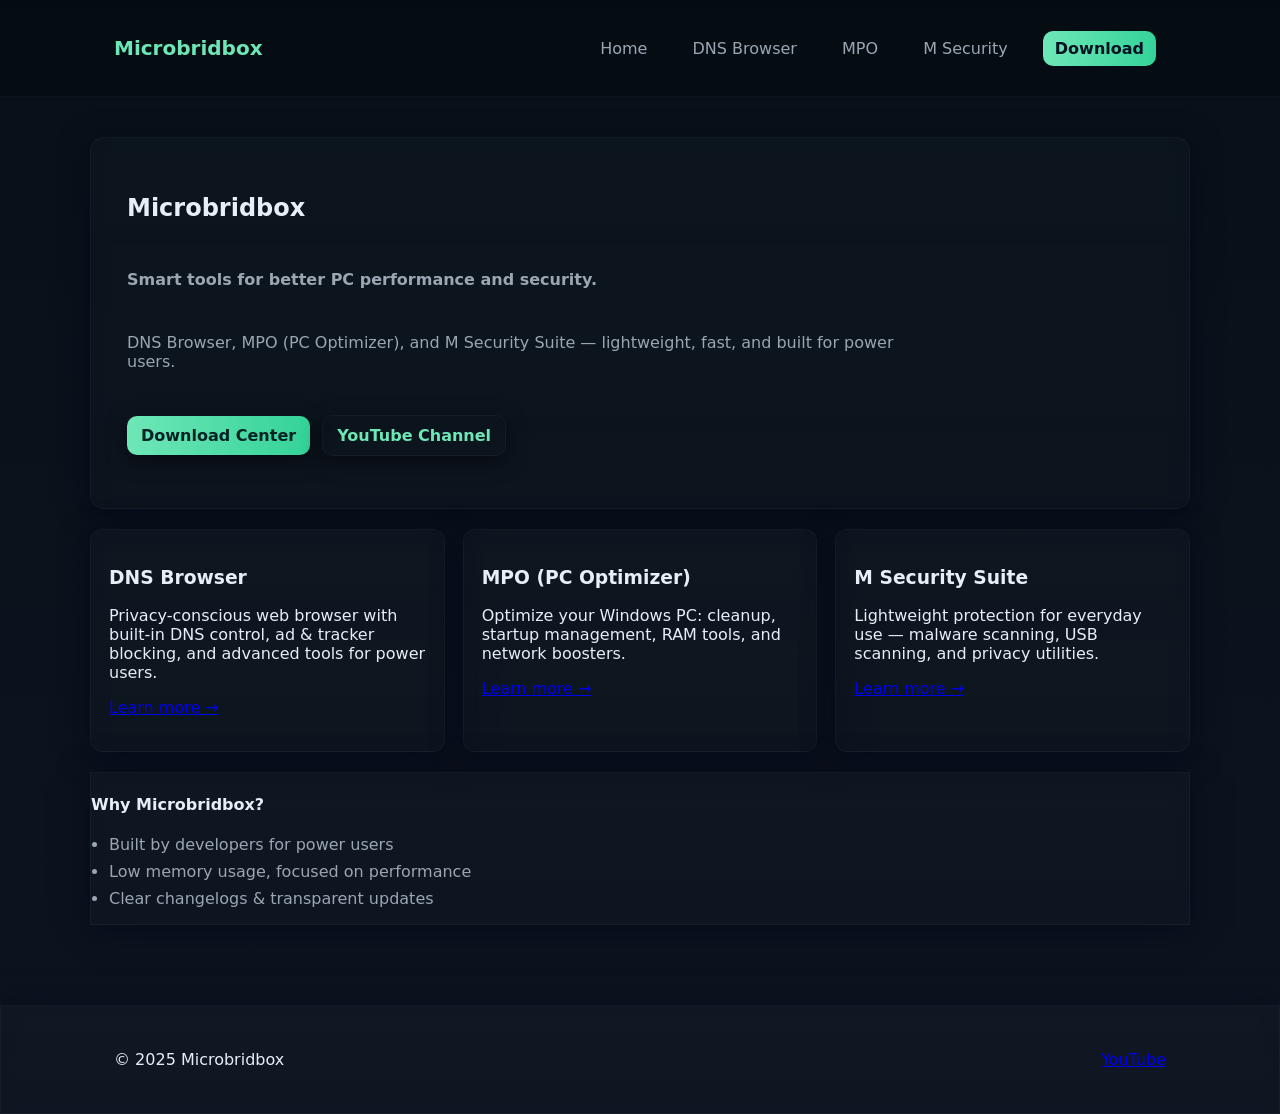
<file: index.html>
<!doctype html>
<html lang="en">
<head>
  <meta charset="utf-8" />
  <meta name="viewport" content="width=device-width,initial-scale=1" />
  <title>Microbridbox — Smart tools for PC performance & security</title>
  <link rel="stylesheet" href="style.css">
  <script defer src="script.js"></script>
</head>
<body class="dark">
  <header class="site-header">
    <div class="container header-inner">
      <a class="brand" href="index.html">Microbridbox</a>
      <nav class="nav">
        <a href="index.html">Home</a>
        <a href="dnsbrowser.html">DNS Browser</a>
        <a href="mpo.html">MPO</a>
        <a href="msecurity.html">M Security</a>
        <a href="downloads.html" class="cta">Download</a>
      </nav>
    </div>
  </header>

  <main class="container main-grid">
    <section class="hero glass">
      <h1>Microbridbox</h1>
      <p class="tagline">Smart tools for better PC performance and security.</p>
      <p class="lead">DNS Browser, MPO (PC Optimizer), and M Security Suite — lightweight, fast, and built for power users.</p>
      <p class="actions">
        <a class="btn" href="downloads.html">Download Center</a>
        <a class="btn ghost" href="https://www.youtube.com/@microbridbox" target="_blank" rel="noopener">YouTube Channel</a>
      </p>
    </section>

    <section class="products">
      <article class="card glass">
        <h3>DNS Browser</h3>
        <p>Privacy-conscious web browser with built-in DNS control, ad & tracker blocking, and advanced tools for power users.</p>
        <p><a href="dnsbrowser.html">Learn more →</a></p>
      </article>

      <article class="card glass">
        <h3>MPO (PC Optimizer)</h3>
        <p>Optimize your Windows PC: cleanup, startup management, RAM tools, and network boosters.</p>
        <p><a href="mpo.html">Learn more →</a></p>
      </article>

      <article class="card glass">
        <h3>M Security Suite</h3>
        <p>Lightweight protection for everyday use — malware scanning, USB scanning, and privacy utilities.</p>
        <p><a href="msecurity.html">Learn more →</a></p>
      </article>
    </section>

    <section class="glass quick-features">
      <h4>Why Microbridbox?</h4>
      <ul>
        <li>Built by developers for power users</li>
        <li>Low memory usage, focused on performance</li>
        <li>Clear changelogs & transparent updates</li>
      </ul>
    </section>
  </main>

  <footer class="site-footer glass">
    <div class="container footer-inner">
      <div>© 2025 Microbridbox</div>
      <div class="social">
        <a href="https://www.youtube.com/@microbridbox" target="_blank" rel="noopener">YouTube</a>
      </div>
    </div>
  </footer>
</body>
</html>
</file>
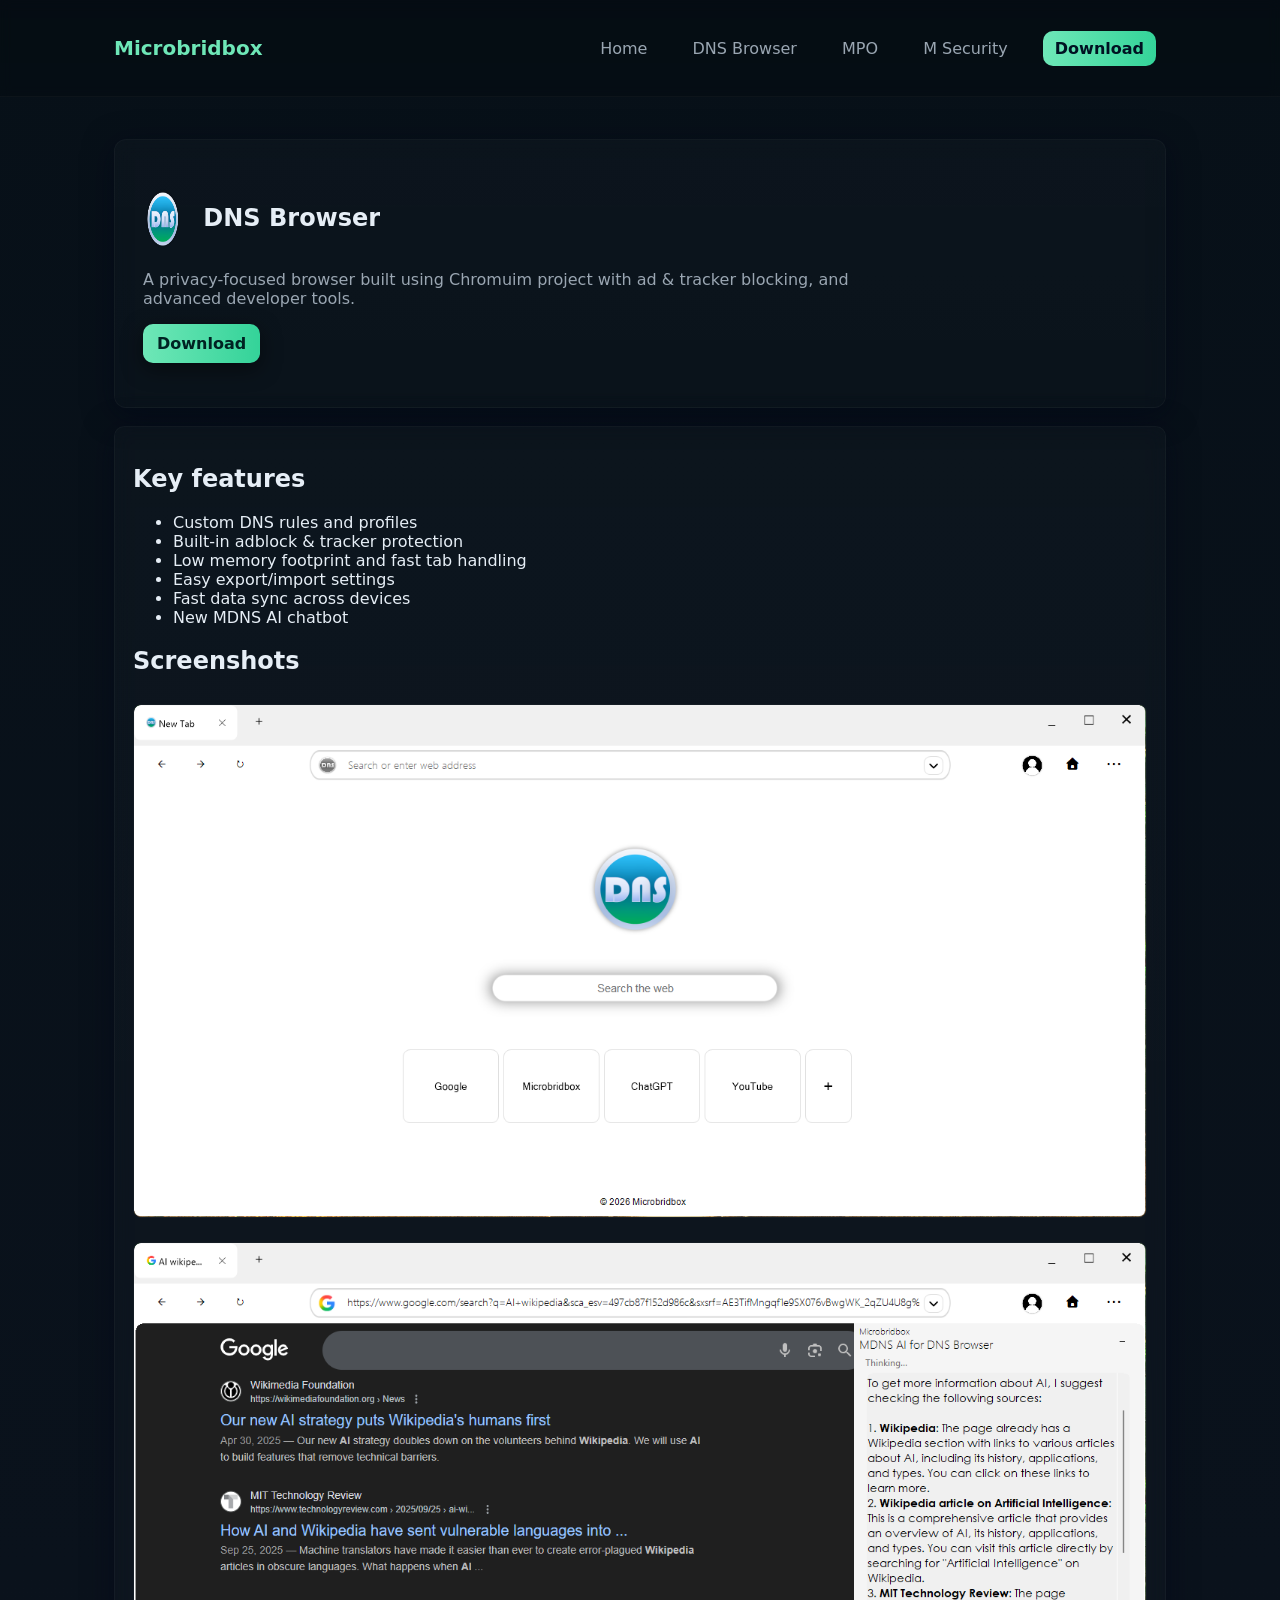
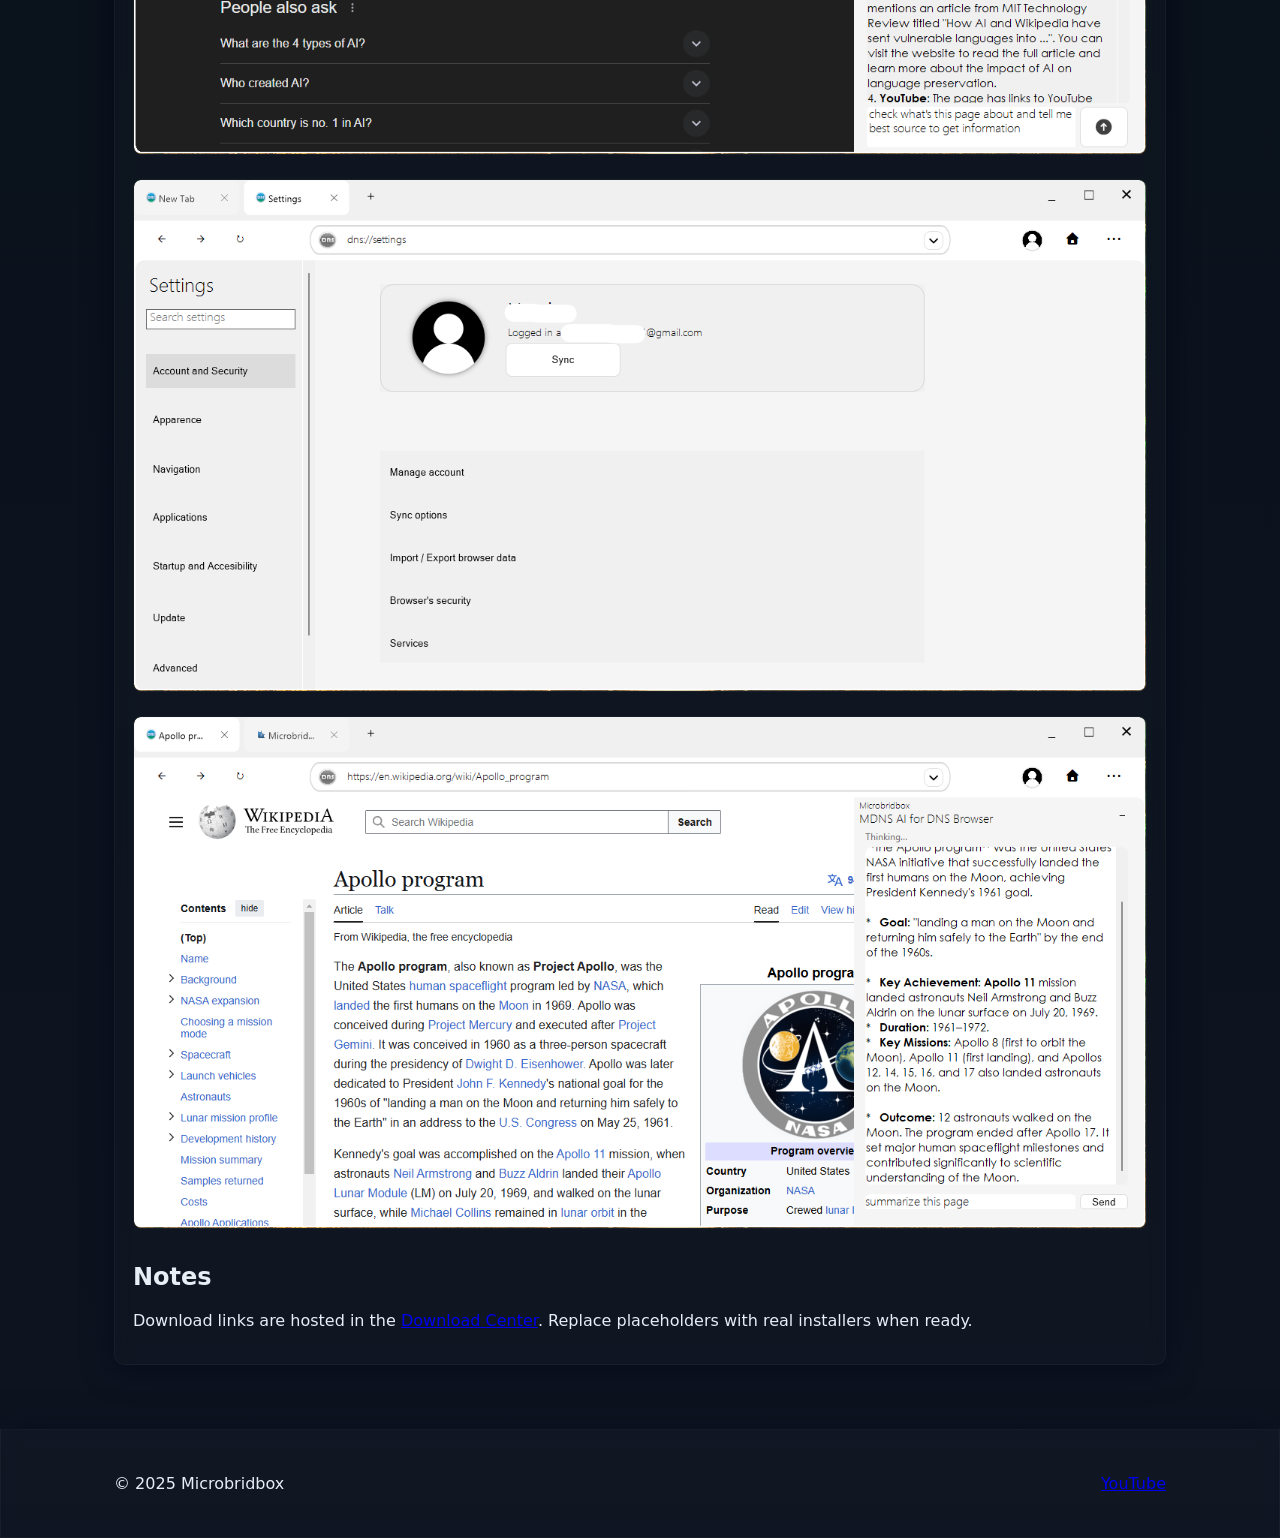
<file: dnsbrowser.html>
<!doctype html>
<html lang="en">
<head>
  <meta charset="utf-8" />
  <meta name="viewport" content="width=device-width,initial-scale=1" />
  <title>DNS Browser — Microbridbox</title>
  <link rel="stylesheet" href="style.css">
  <script defer src="script.js"></script>
</head>
<body class="dark">
  <header class="site-header">
    <div class="container header-inner">
      <a class="brand" href="index.html">Microbridbox</a>
      <nav class="nav">
        <a href="index.html">Home</a>
        <a href="dnsbrowser.html">DNS Browser</a>
        <a href="mpo.html">MPO</a>
        <a href="msecurity.html">M Security</a>
        <a href="downloads.html" class="cta">Download</a>
      </nav>
    </div>
  </header>

  <main class="container product-page">
    <section class="glass product-hero">
      <h1>
  <img src="assets/dnsbrowserlogo.png" alt="DNS Browser Icon" class="app-icon">
  DNS Browser
</h1>

      <p class="lead">A privacy-focused browser built using Chromuim project with ad & tracker blocking, and advanced developer tools.</p>
      <p class="actions"><a class="btn" href="downloads.html">Download</a></p>
    </section>

    <section class="glass product-body">
      <h2>Key features</h2>
      <ul>
        <li>Custom DNS rules and profiles</li><li>Built-in adblock & tracker protection</li><li>Low memory footprint and fast tab handling</li><li>Easy export/import settings</li><li>Fast data sync across devices</li><li>New MDNS AI chatbot</li>
      </ul>

      <h2>Screenshots</h2>
      <img src="assets/DNSScreen1.png" alt="screenshot 1" class="screenshot">
      <img src="assets/DNSScreen2.png" alt="screenshot 2" class="screenshot">
      <img src="assets/DNSScreen3.png" alt="screenshot 3" class="screenshot">
      <img src="assets/DNSScreen4.png" alt="screenshot 4" class="screenshot">

      <h2>Notes</h2>
      <p>Download links are hosted in the <a href="downloads.html">Download Center</a>. Replace placeholders with real installers when ready.</p>
    </section>
  </main>

  <footer class="site-footer glass">
    <div class="container footer-inner">
      <div>© 2025 Microbridbox</div>
      <div class="social"><a href="https://www.youtube.com/@microbridbox" target="_blank" rel="noopener">YouTube</a></div>
    </div>
  </footer>
</body>
</html>
</file>
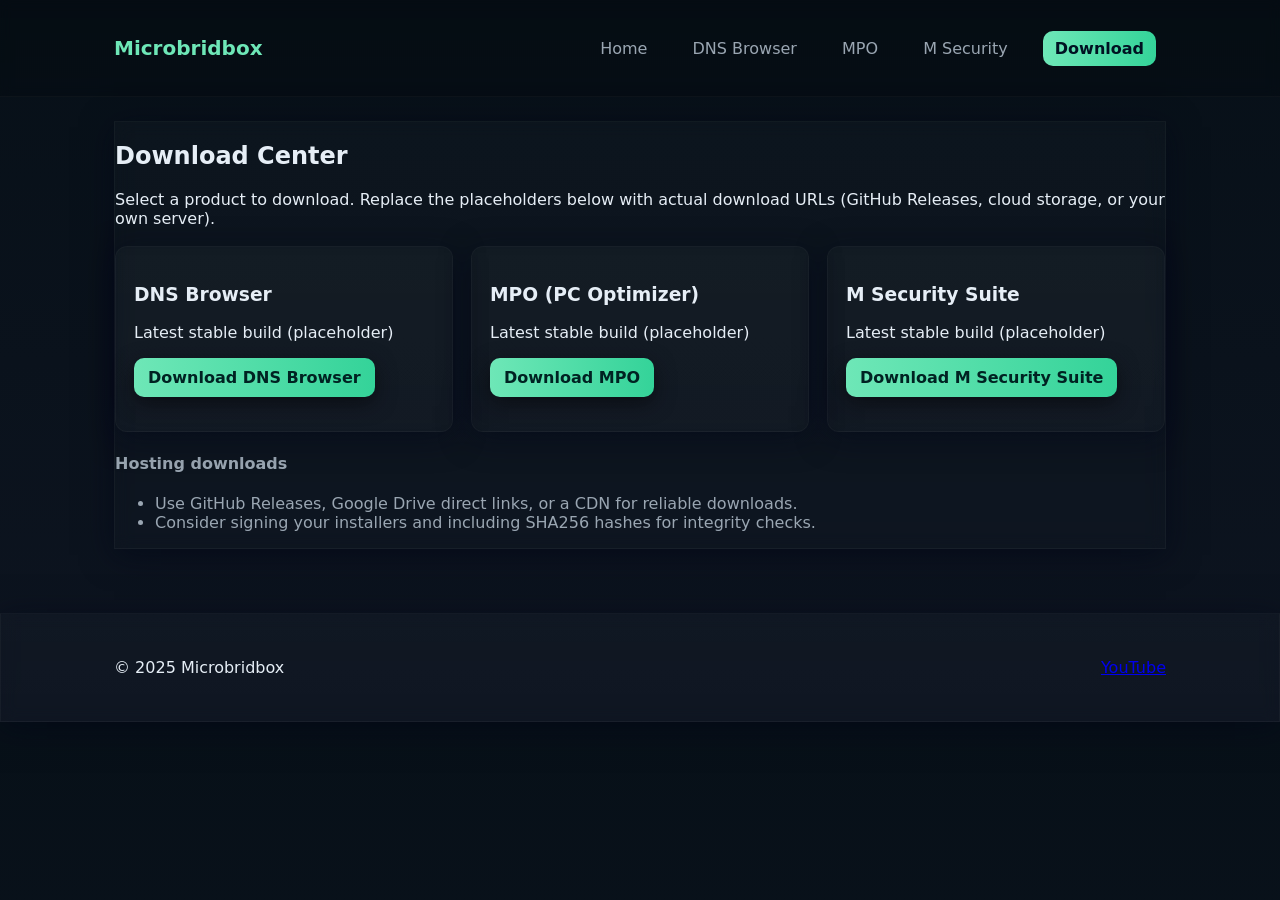
<file: downloads.html>
<!doctype html>
<html lang="en">
<head>
  <meta charset="utf-8" />
  <meta name="viewport" content="width=device-width,initial-scale=1" />
  <title>Download Center — Microbridbox</title>
  <link rel="stylesheet" href="style.css">
  <script defer src="script.js"></script>
</head>
<body class="dark">
  <header class="site-header">
    <div class="container header-inner">
      <a class="brand" href="index.html">Microbridbox</a>
      <nav class="nav">
        <a href="index.html">Home</a>
        <a href="dnsbrowser.html">DNS Browser</a>
        <a href="mpo.html">MPO</a>
        <a href="msecurity.html">M Security</a>
        <a href="downloads.html" class="cta">Download</a>
      </nav>
    </div>
  </header>

  <main class="container downloads-page">
    <section class="glass">
      <h1>Download Center</h1>
      <p>Select a product to download. Replace the placeholders below with actual download URLs (GitHub Releases, cloud storage, or your own server).</p>

      <div class="download-grid">
        <div class="download-card glass">
          <h3>DNS Browser</h3>
          <p>Latest stable build (placeholder)</p>
          <p><a class="btn" href="#" onclick="alert('Replace this link with your DNS Browser download URL')">Download DNS Browser</a></p>
        </div>

        <div class="download-card glass">
          <h3>MPO (PC Optimizer)</h3>
          <p>Latest stable build (placeholder)</p>
          <p><a class="btn" href="#" onclick="alert('Replace this link with your MPO download URL')">Download MPO</a></p>
        </div>

        <div class="download-card glass">
          <h3>M Security Suite</h3>
          <p>Latest stable build (placeholder)</p>
          <p><a class="btn" href="#" onclick="alert('Replace this link with your M Security download URL')">Download M Security Suite</a></p>
        </div>
      </div>

      <section class="notes">
        <h4>Hosting downloads</h4>
        <ul>
          <li>Use GitHub Releases, Google Drive direct links, or a CDN for reliable downloads.</li>
          <li>Consider signing your installers and including SHA256 hashes for integrity checks.</li>
        </ul>
      </section>
    </section>
  </main>

  <footer class="site-footer glass">
    <div class="container footer-inner">
      <div>© 2025 Microbridbox</div>
      <div class="social"><a href="https://www.youtube.com/@microbridbox" target="_blank" rel="noopener">YouTube</a></div>
    </div>
  </footer>
</body>
</html>
</file>
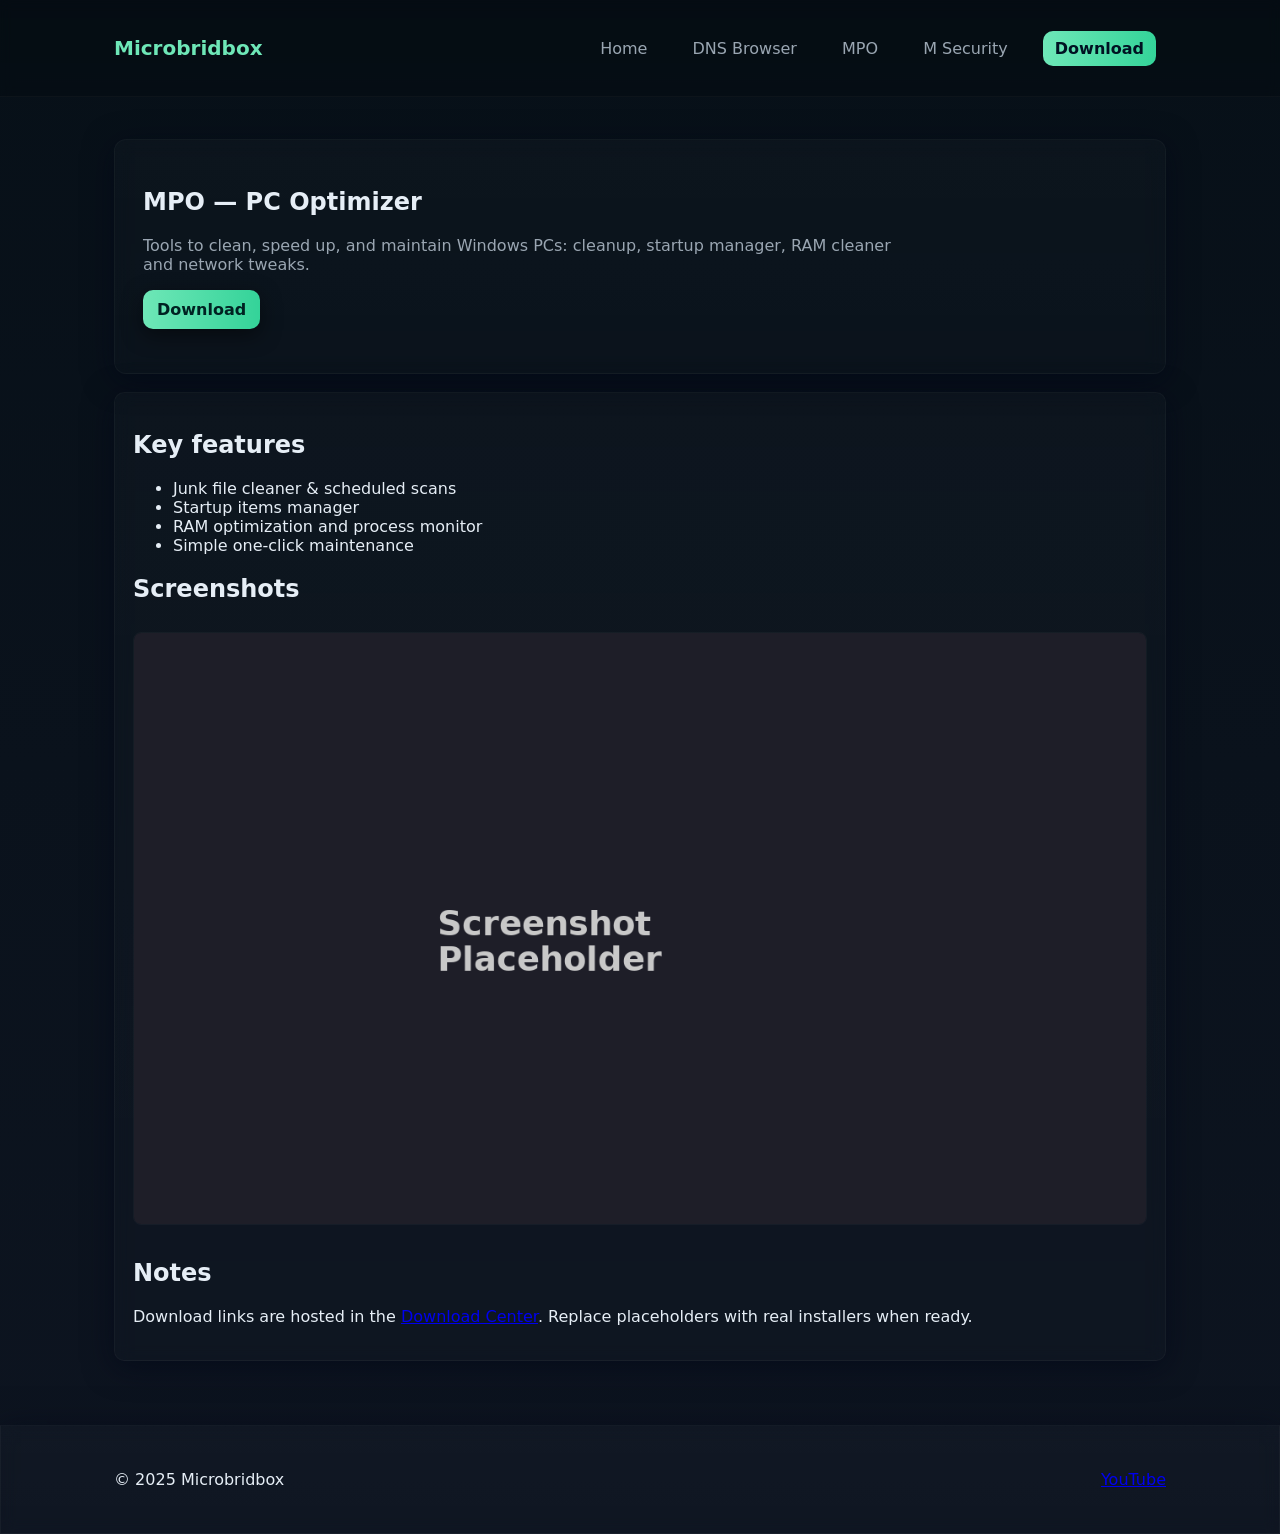
<file: mpo.html>
<!doctype html>
<html lang="en">
<head>
  <meta charset="utf-8" />
  <meta name="viewport" content="width=device-width,initial-scale=1" />
  <title>MPO — PC Optimizer — Microbridbox</title>
  <link rel="stylesheet" href="style.css">
  <script defer src="script.js"></script>
</head>
<body class="dark">
  <header class="site-header">
    <div class="container header-inner">
      <a class="brand" href="index.html">Microbridbox</a>
      <nav class="nav">
        <a href="index.html">Home</a>
        <a href="dnsbrowser.html">DNS Browser</a>
        <a href="mpo.html">MPO</a>
        <a href="msecurity.html">M Security</a>
        <a href="downloads.html" class="cta">Download</a>
      </nav>
    </div>
  </header>

  <main class="container product-page">
    <section class="glass product-hero">
      <h1>MPO — PC Optimizer</h1>
      <p class="lead">Tools to clean, speed up, and maintain Windows PCs: cleanup, startup manager, RAM cleaner and network tweaks.</p>
      <p class="actions"><a class="btn" href="downloads.html">Download</a></p>
    </section>

    <section class="glass product-body">
      <h2>Key features</h2>
      <ul>
        <li>Junk file cleaner & scheduled scans</li><li>Startup items manager</li><li>RAM optimization and process monitor</li><li>Simple one-click maintenance</li>
      </ul>

      <h2>Screenshots</h2>
      <img src="assets/placeholder.png" alt="screenshot placeholder" class="screenshot">

      <h2>Notes</h2>
      <p>Download links are hosted in the <a href="downloads.html">Download Center</a>. Replace placeholders with real installers when ready.</p>
    </section>
  </main>

  <footer class="site-footer glass">
    <div class="container footer-inner">
      <div>© 2025 Microbridbox</div>
      <div class="social"><a href="https://www.youtube.com/@microbridbox" target="_blank" rel="noopener">YouTube</a></div>
    </div>
  </footer>
</body>
</html>
</file>
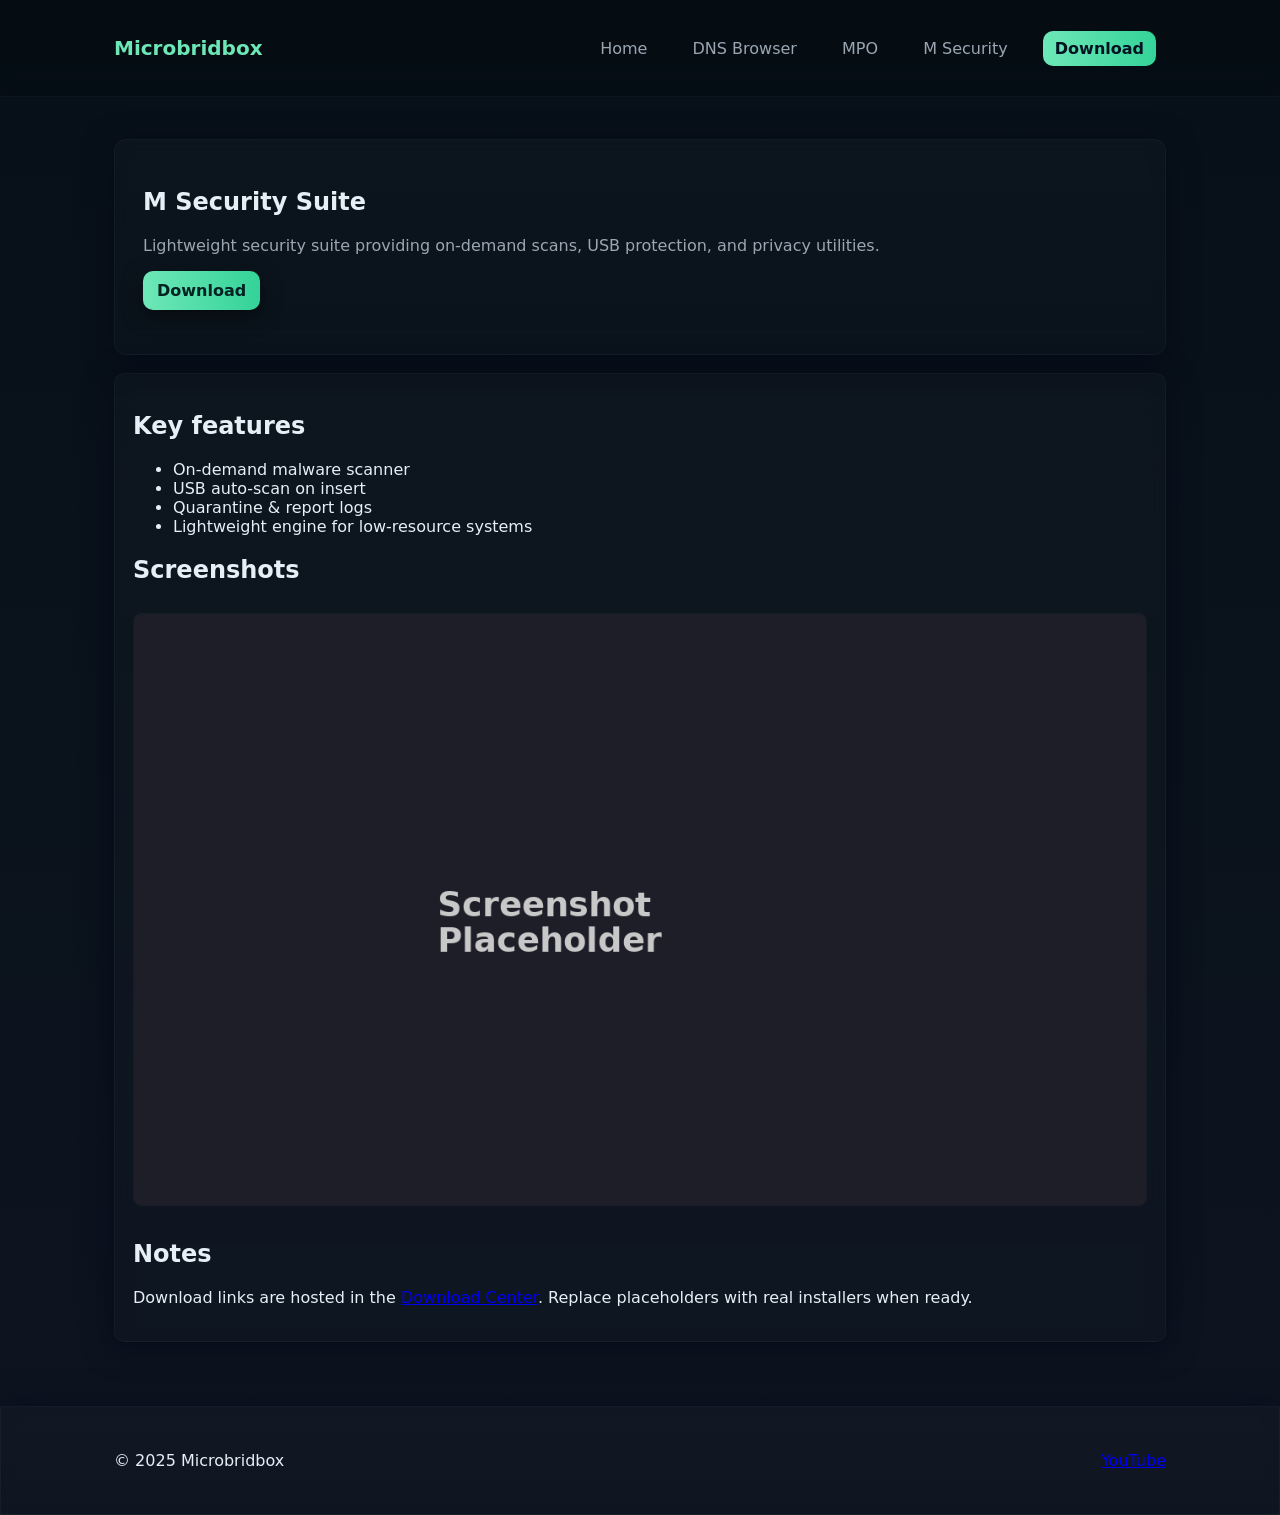
<file: msecurity.html>
<!doctype html>
<html lang="en">
<head>
  <meta charset="utf-8" />
  <meta name="viewport" content="width=device-width,initial-scale=1" />
  <title>M Security Suite — Microbridbox</title>
  <link rel="stylesheet" href="style.css">
  <script defer src="script.js"></script>
</head>
<body class="dark">
  <header class="site-header">
    <div class="container header-inner">
      <a class="brand" href="index.html">Microbridbox</a>
      <nav class="nav">
        <a href="index.html">Home</a>
        <a href="dnsbrowser.html">DNS Browser</a>
        <a href="mpo.html">MPO</a>
        <a href="msecurity.html">M Security</a>
        <a href="downloads.html" class="cta">Download</a>
      </nav>
    </div>
  </header>

  <main class="container product-page">
    <section class="glass product-hero">
      <h1>M Security Suite</h1>
      <p class="lead">Lightweight security suite providing on-demand scans, USB protection, and privacy utilities.</p>
      <p class="actions"><a class="btn" href="downloads.html">Download</a></p>
    </section>

    <section class="glass product-body">
      <h2>Key features</h2>
      <ul>
        <li>On-demand malware scanner</li><li>USB auto-scan on insert</li><li>Quarantine & report logs</li><li>Lightweight engine for low-resource systems</li>
      </ul>

      <h2>Screenshots</h2>
      <img src="assets/placeholder.png" alt="screenshot placeholder" class="screenshot">

      <h2>Notes</h2>
      <p>Download links are hosted in the <a href="downloads.html">Download Center</a>. Replace placeholders with real installers when ready.</p>
    </section>
  </main>

  <footer class="site-footer glass">
    <div class="container footer-inner">
      <div>© 2025 Microbridbox</div>
      <div class="social"><a href="https://www.youtube.com/@microbridbox" target="_blank" rel="noopener">YouTube</a></div>
    </div>
  </footer>
</body>
</html>
</file>
<file: style.css>
:root{
  --bg:#0f1720;
  --card:#0e1620cc;
  --muted:#9aa6b2;
  --accent:#6ee7b7;
  --glass: rgba(255,255,255,0.04);
  --glass-2: rgba(255,255,255,0.02);
}
*{box-sizing:border-box}
body{font-family:Inter, system-ui, -apple-system, "Segoe UI", Roboto, "Helvetica Neue", Arial; margin:0; background:linear-gradient(180deg,#071018 0%, #0d1420 100%); color:#e6eef6; -webkit-font-smoothing:antialiased; -moz-osx-font-smoothing:grayscale;}
.container{max-width:1100px; margin:0 auto; padding:24px;}
.site-header{backdrop-filter: blur(6px); position:sticky; top:0; z-index:40; border-bottom:1px solid rgba(255,255,255,0.03); background:linear-gradient(180deg, rgba(0,0,0,0.2), rgba(0,0,0,0.15));}
.header-inner{display:flex; align-items:center; justify-content:space-between;}
.brand{font-weight:700; font-size:20px; text-decoration:none; color:var(--accent); padding:12px 0;}
.nav a{margin:0 10px; text-decoration:none; color:var(--muted); padding:10px; border-radius:8px;}
.nav a:hover{color:#fff; background:rgba(255,255,255,0.02);}
.nav .cta{background:linear-gradient(90deg,var(--accent),#34d399); color:#012; padding:8px 12px; border-radius:10px; font-weight:600;}
.main-grid{display:grid; grid-template-columns: 1fr; gap:20px; padding:40px 0;}
.hero{padding:36px; border-radius:14px; min-height:220px; display:flex; flex-direction:column; gap:12px;}
.tagline{color:var(--muted); font-weight:600;}
.lead{color:var(--muted); max-width:76ch;}
.btn{display:inline-block; text-decoration:none; padding:10px 14px; border-radius:10px; font-weight:700; background:linear-gradient(90deg,var(--accent),#34d399); color:#022; box-shadow:0 6px 20px rgba(0,0,0,0.5);}
.btn.ghost{background:transparent; color:var(--accent); border:1px solid rgba(255,255,255,0.03);}
.products{display:grid; grid-template-columns: repeat(auto-fit,minmax(240px,1fr)); gap:18px;}
.card{padding:18px; border-radius:12px;}
.glass{background: linear-gradient(180deg, rgba(255,255,255,0.02), rgba(255,255,255,0.01)); box-shadow: 0 6px 30px rgba(2,6,23,0.6); border:1px solid rgba(255,255,255,0.03); backdrop-filter: blur(8px);}
.quick-features ul{display:grid; gap:8px; padding-left:18px; color:var(--muted);}
.site-footer{margin-top:40px; padding:20px 0; border-top:1px solid rgba(255,255,255,0.02);}
.footer-inner{display:flex; justify-content:space-between; align-items:center;}
.product-page .product-hero{padding:28px; border-radius:12px; margin:18px 0;}
.product-body{padding:18px; border-radius:10px;}
.screenshot{max-width:100%; border-radius:8px; margin:10px 0; border:1px solid rgba(255,255,255,0.03);}
.download-grid{display:grid; grid-template-columns:repeat(auto-fit,minmax(220px,1fr)); gap:18px; margin-top:18px;}
.download-card{padding:18px; border-radius:12px;}
.actions{display:flex; gap:12px; align-items:center;}
.notes{margin-top:18px; color:var(--muted);}
@media(max-width:720px){.header-inner{flex-direction:column; gap:8px}.nav{display:flex; gap:6px; flex-wrap:wrap}}
.app-icon {
  width: 40px;        /* size of the icon */
  height: 62px;
  vertical-align: middle; /* align with text */
  margin-right: 12px; /* space between icon and title */
  border-radius: 8px; /* optional rounded corners */
}
</file>
